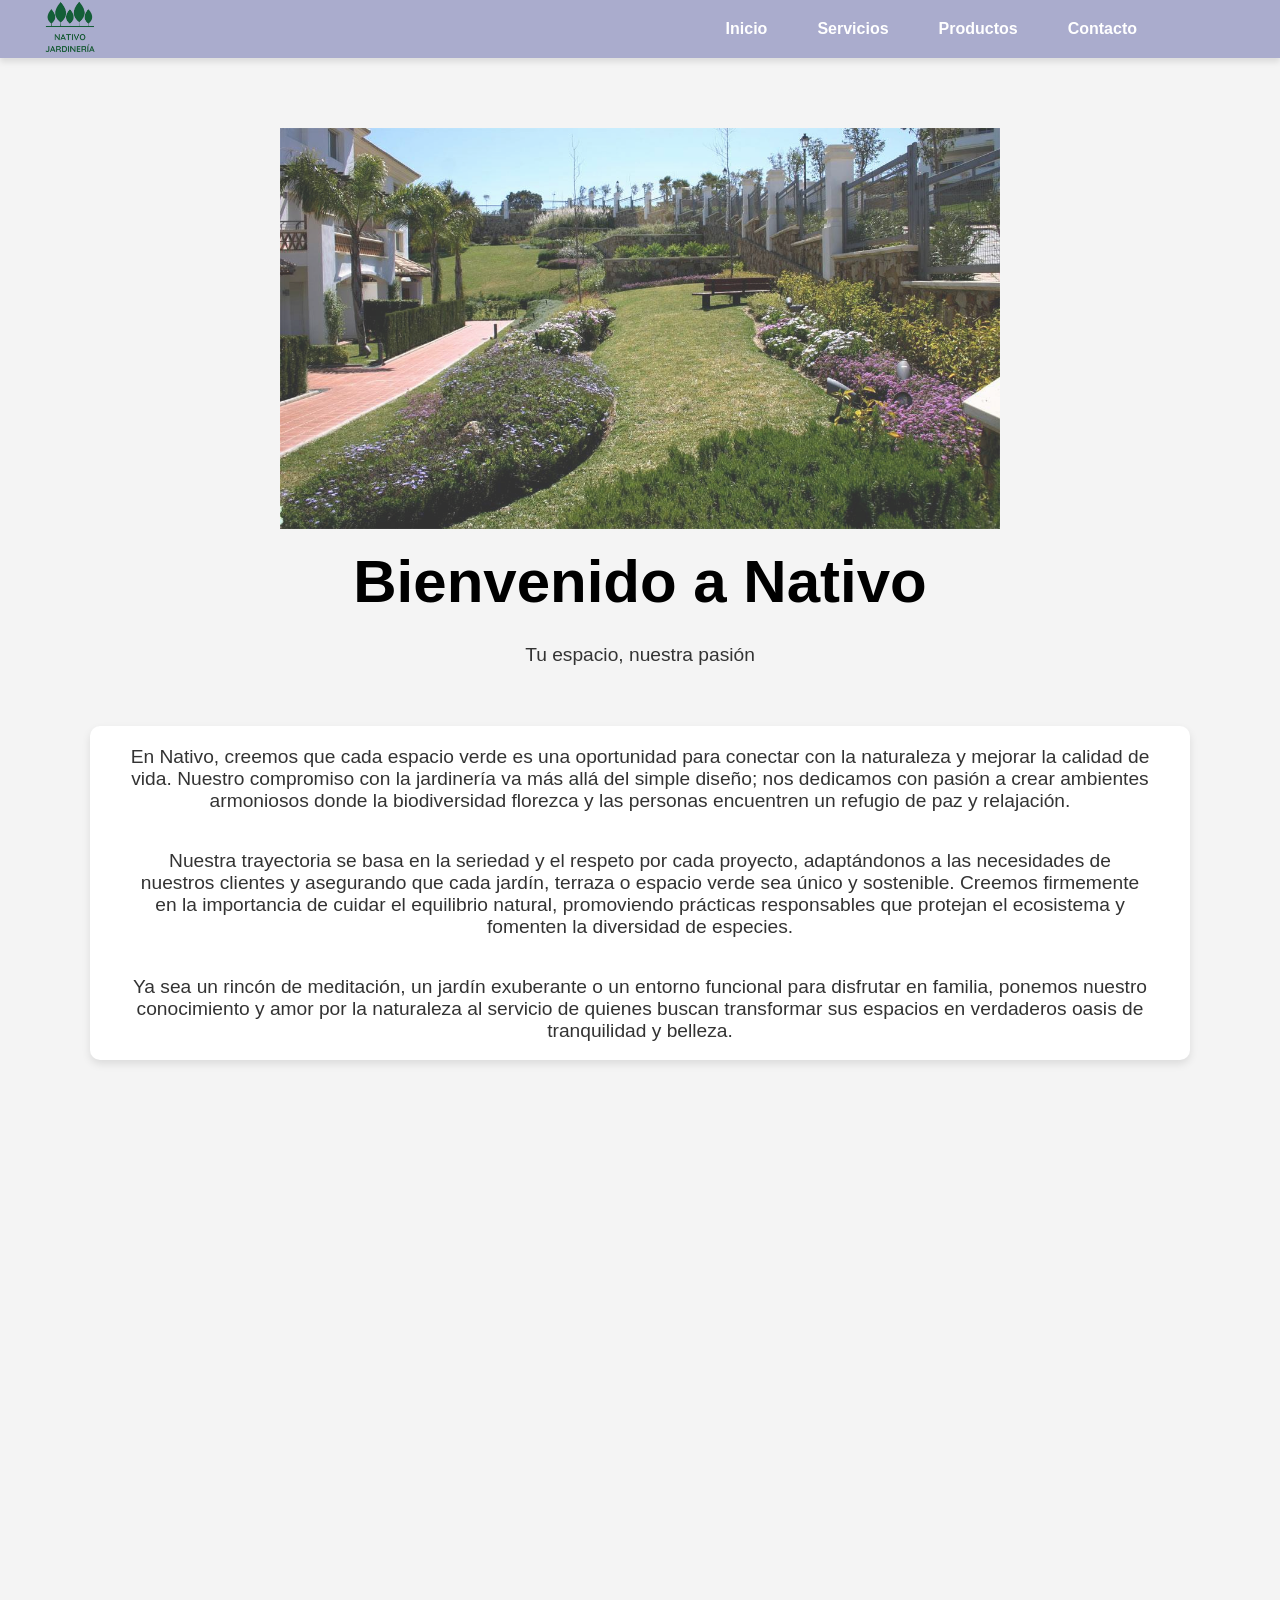
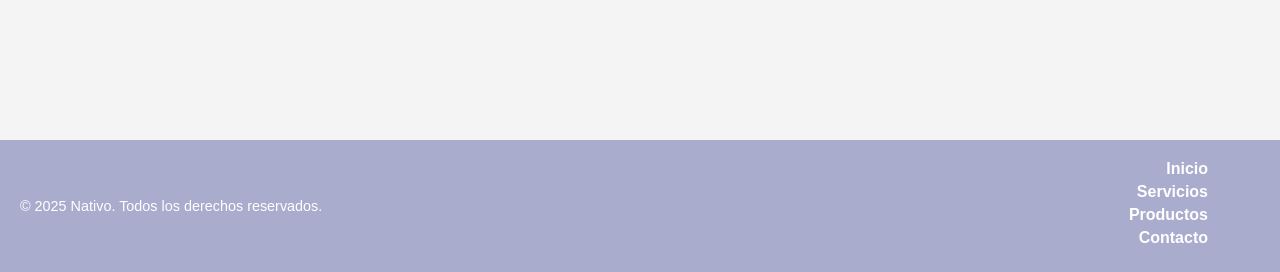
<file: index.html>
<!DOCTYPE html>
<html lang="en">
  <head>
    <meta charset="UTF-8" />
    <meta name="viewport" content="width=device-width, initial-scale=1.0" />
    <title>Jardineria, Riego, Parquizacion</title>
    <link rel="stylesheet" href="style.css" />
  </head>
  <body>
    <div class="main-content">
      <nav class="menu">
        <img src="Imagenes/Logo.jpg" alt="Logo de la empresa" class="logo" />
        <ul>
          <li><a href="/index.html">Inicio</a></li>
          <li class="submenu">
            <a href="/servicios.html">Servicios</a>
            <ul class="dropdown">
              <li><a href="/servicios.html#dis">Diseño y Parquización</a></li>
              <li><a href="/servicios.html#rie">Riego</a></li>
              <li><a href="/servicios.html#man">Mantenimiento</a></li>
              <li><a href="/servicios.html#par">Estanques</a></li>
            </ul>
          </li>
          <li class="submenu">
            <a href="/productos.html">Productos</a>
            <ul class="dropdown">
              <li><a href="/productos.html#sisriego">Sistema de Riego</a></li>
              <li>
                <a href="/productos.html#fer">Fertilizantes y Agroquimicos</a>
              </li>
              <li><a href="/productos.html#arb">Arboles Nativos</a></li>
            </ul>
          </li>
          <li><a href="/formulario.html">Contacto</a></li>
        </ul>
      </nav>
      <header>
        <img src="Imagenes/portada.jpg" alt="Portada" class="portada" />
        <br />
        <h1 class="titulo">Bienvenido a Nativo</h1>
        <br />
        <p class="descripcion">Tu espacio, nuestra pasión</p>
      </header>
      <section id="inicio">
        <p class="parrafo">
          En Nativo, creemos que cada espacio verde es una oportunidad para
          conectar con la naturaleza y mejorar la calidad de vida. Nuestro
          compromiso con la jardinería va más allá del simple diseño; nos
          dedicamos con pasión a crear ambientes armoniosos donde la
          biodiversidad florezca y las personas encuentren un refugio de paz y
          relajación.
        </p>
        <br />
        <p class="parrafo">
          Nuestra trayectoria se basa en la seriedad y el respeto por cada
          proyecto, adaptándonos a las necesidades de nuestros clientes y
          asegurando que cada jardín, terraza o espacio verde sea único y
          sostenible. Creemos firmemente en la importancia de cuidar el
          equilibrio natural, promoviendo prácticas responsables que protejan el
          ecosistema y fomenten la diversidad de especies.
        </p>
        <br />
        <p class="parrafo">
          Ya sea un rincón de meditación, un jardín exuberante o un entorno
          funcional para disfrutar en familia, ponemos nuestro conocimiento y
          amor por la naturaleza al servicio de quienes buscan transformar sus
          espacios en verdaderos oasis de tranquilidad y belleza.
        </p>
        <br />
      </section>
    </div>
    <footer class="footer">
      <p>&copy; 2025 Nativo. Todos los derechos reservados.</p>
      <ul>
        <li><a href="/index.html">Inicio</a></li>
        <li><a href="/servicios.html">Servicios</a></li>
        <li><a href="/productos.html">Productos</a></li>
        <li><a href="/contacto.html">Contacto</a></li>
      </ul>
    </footer>
    <script src="script.js"></script>
  </body>
</html>
</file>
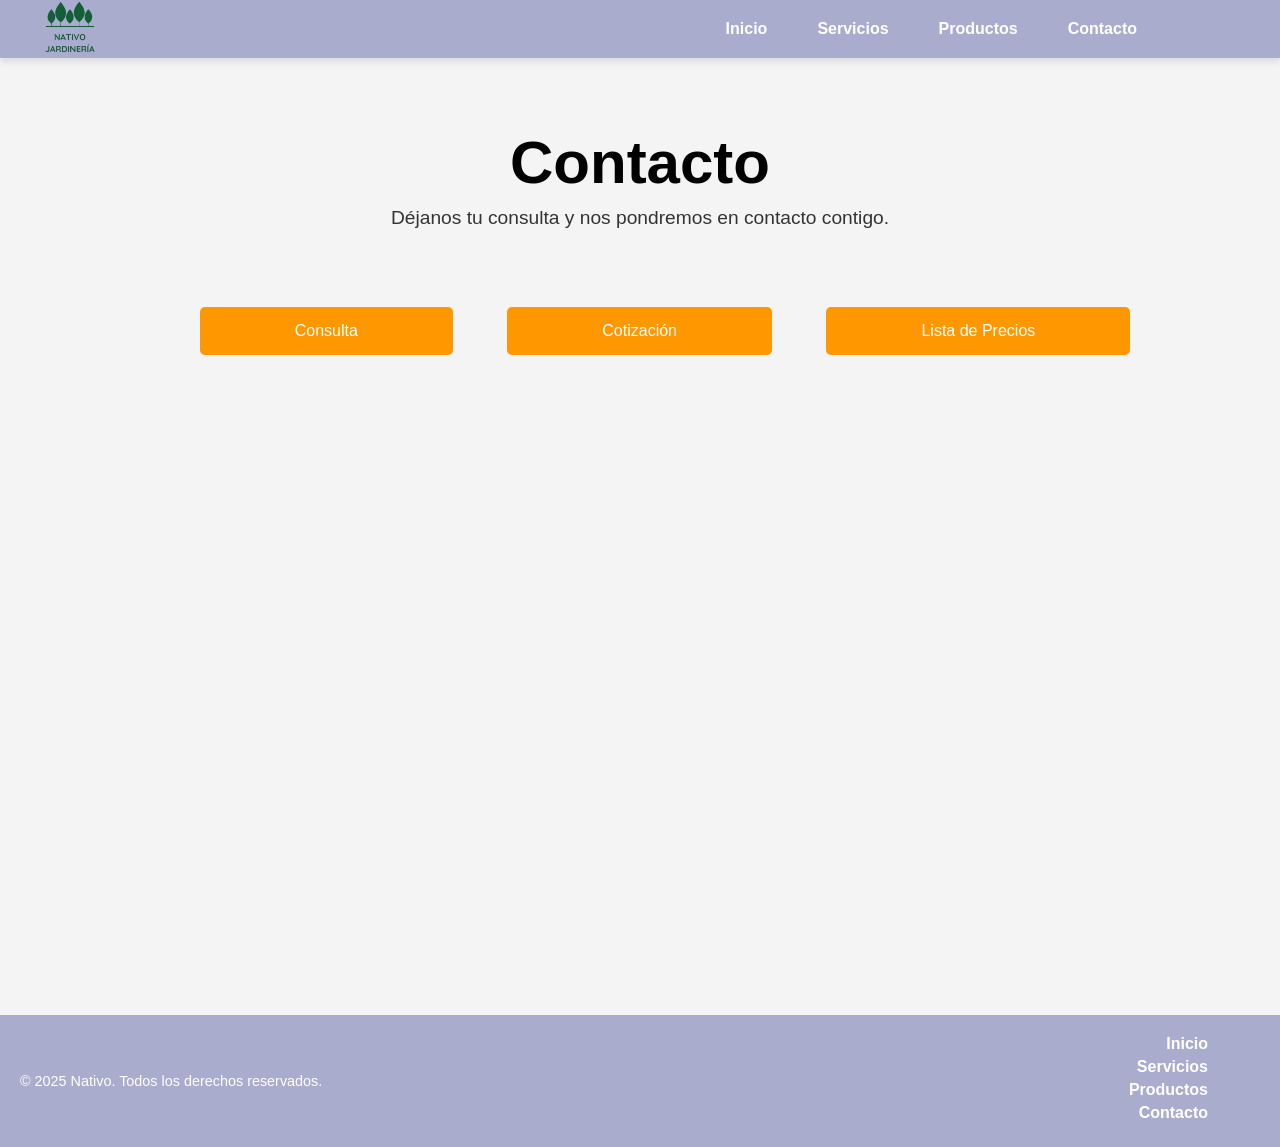
<file: formulario.html>
<!DOCTYPE html>
<html lang="es">
  <head>
    <meta charset="UTF-8" />
    <meta name="viewport" content="width=device-width, initial-scale=1.0" />
    <title>Múltiples Formularios</title>
    <link rel="stylesheet" href="style.css" />
  </head>
  <body>
    <nav class="menu">
      <img src="Imagenes/Logo.jpg" alt="Logo de la empresa" class="logo" />

      <ul>
        <li><a href="/index.html">Inicio</a></li>
        <li class="submenu">
          <a href="/servicios.html">Servicios</a>
          <ul class="dropdown">
            <li><a href="/servicios.html#dis">Diseño y Parquización</a></li>
            <li><a href="/servicios.html#rie">Riego</a></li>
            <li><a href="/servicios.html#man">Mantenimiento</a></li>
            <li><a href="/servicios.html#par">Estanques</a></li>
          </ul>
        </li>
        <li class="submenu">
          <a href="/productos.html">Productos</a>
          <ul class="dropdown">
            <li><a href="/productos.html#sisriego">Sistema de Riego</a></li>
            <li>
              <a href="/productos.html#fer">Fertilizantes y Agroquimicos</a>
            </li>
            <li><a href="/productos.html#arb">Arboles Nativos</a></li>
          </ul>
        </li>
        <li><a href="/contacto.html">Contacto</a></li>
      </ul>
    </nav>

    <header>
      <h1 class="titulo">Contacto</h1>
      <p class="descripcion">
        Déjanos tu consulta y nos pondremos en contacto contigo.
      </p>
    </header>
    <br />
    <!-- Contenedor de botones -->
    <div class="button-container">
      <button id="Consulta" class="btn1" data-target="formulario1">
        Consulta
      </button>
      <button id="Cotización" class="btn1" data-target="formulario2">
        Cotización
      </button>
      <button id="Lista de Precios" class="btn1" data-target="formulario3">
        Lista de Precios
      </button>
    </div>
    <button id="btn-volver" style="display: none">Volver</button>
    <!-- Formularios ocultos -->
    <div id="formulario1" class="formulario">
      <h2>Contacto</h2>
      <form class="form">
        <label for="nombre">Nombre:</label>
        <input type="text" id="nombre" name="nombre" required />

        <label for="telefono">Teléfono:</label>
        <input type="tel" id="telefono" name="telefono" required />

        <label for="email">Email:</label>
        <input type="email" id="email" name="email" required />

        <label for="consulta">Consulta:</label>
        <textarea id="consulta" name="consulta" required></textarea>

        <button type="submit">Enviar</button>
      </form>
    </div>

    <div id="formulario2" class="formulario">
      <h2>Solicitud de Cotización</h2>
      <form id="formServicios">
        <label for="nombreServ">Nombre:</label>
        <input type="text" id="nombreServ" name="nombre" required />

        <label for="telefonoServ">Teléfono:</label>
        <input type="tel" id="telefonoServ" name="telefono" required />

        <label for="emailServ">Email:</label>
        <input type="email" id="emailServ" name="email" required />

        <label for="servicios">Seleccione los servicios:</label>
        <div class="checkbox-group">
          <label
            ><input
              type="checkbox"
              name="servicio"
              value="diseñoYparquizaciones"
            />
            Diseño y Parquización</label
          >
          <label
            ><input type="checkbox" name="servicio" value="riego" />
            Riego</label
          >
          <label
            ><input type="checkbox" name="servicio" value="mantenimiento" />
            Mantenimiento</label
          >
          <label
            ><input type="checkbox" name="servicio" value="estanques" />
            Estanques</label
          >
        </div>

        <label for="terreno" id="">Dimensiones del Terreno (m²):</label>
        <input type="number" id="terreno" name="terreno" />
        <label for="consulta" id="consult">Información adicional:</label>
        <textarea id="consulta" name="consulta"></textarea>

        <button type="submit">Solicitar Cotización</button>
      </form>
    </div>

    <div id="formulario3" class="formulario">
      <h2>Solicitud Lista de Precios</h2>
      <form class="formProductos">
        <label for="nombreProd">Nombre:</label>
        <input type="text" id="nombreProd" name="nombre" required />

        <label for="telefonoProd">Teléfono:</label>
        <input type="tel" id="telefonoProd" name="telefono" required />

        <label for="emailProd">Email:</label>
        <input type="email" id="emailProd" name="email" required />

        <label for="productos">Seleccione los productos:</label>
        <div class="checkbox-group">
          <label
            ><input type="checkbox" name="producto" value="sistemaDeRiego" />
            Sistema de Riego</label
          >
          <label
            ><input
              type="checkbox"
              name="producto"
              value="fertilizantesYAgroquimicos"
            />
            Fertilizantes y Agroquímicos</label
          >
          <label
            ><input type="checkbox" name="producto" value="arbolesNativos" />
            Árboles Nativos</label
          >
        </div>

        <label for="consulta">Información adicional:</label>
        <textarea id="consulta" name="consulta"></textarea>

        <button type="submit">Solicitar Cotización</button>
      </form>
    </div>

    <!-- Mensaje de agradecimiento -->
    <div id="mensaje" class="mensaje">
      <p>Gracias por su mensaje. En breve nos comunicaremos con usted.</p>
      <button id="reset">Nueva consulta</button>
    </div>
    <footer class="footer">
      <p>&copy; 2025 Nativo. Todos los derechos reservados.</p>
      <ul>
        <li><a href="/index.html">Inicio</a></li>
        <li><a href="/servicios.html">Servicios</a></li>
        <li><a href="/productos.html">Productos</a></li>
        <li><a href="/formulario.html">Contacto</a></li>
      </ul>
    </footer>

    <script src="script.js"></script>
  </body>
</html>
</file>
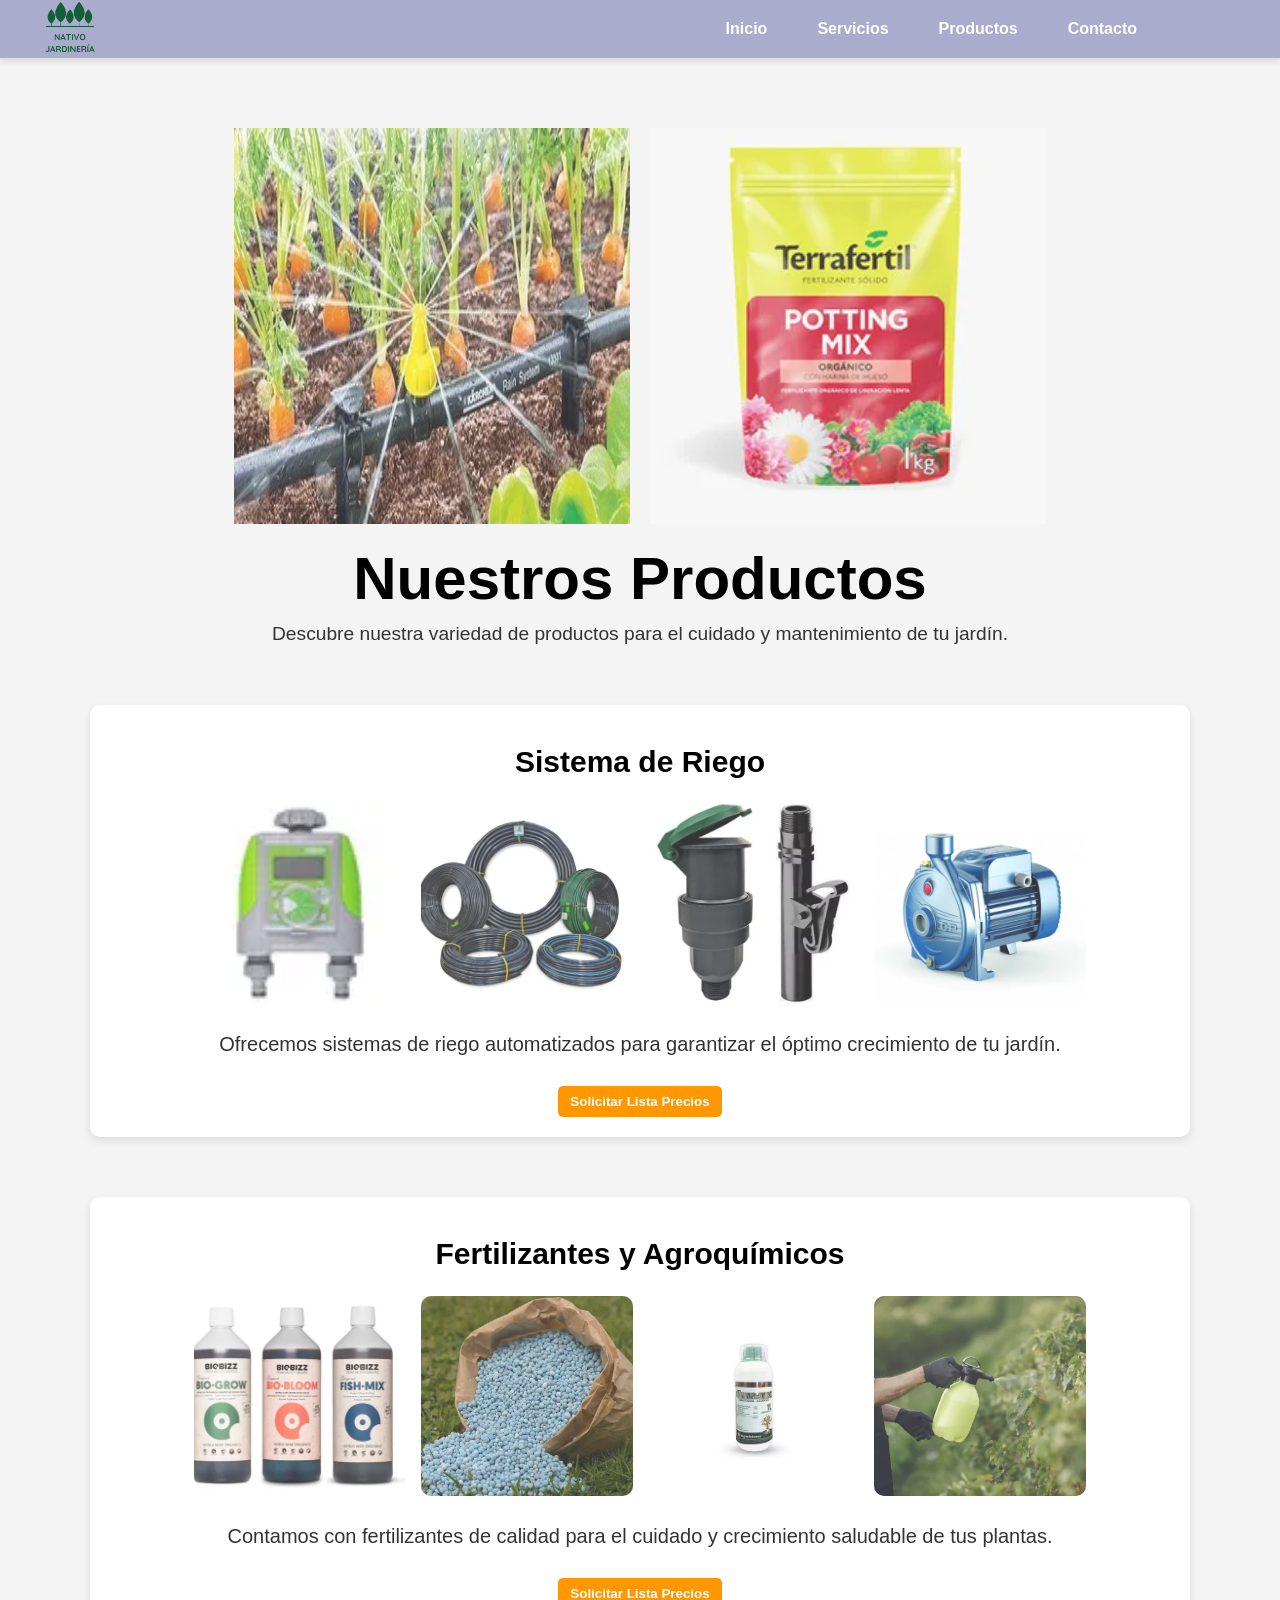
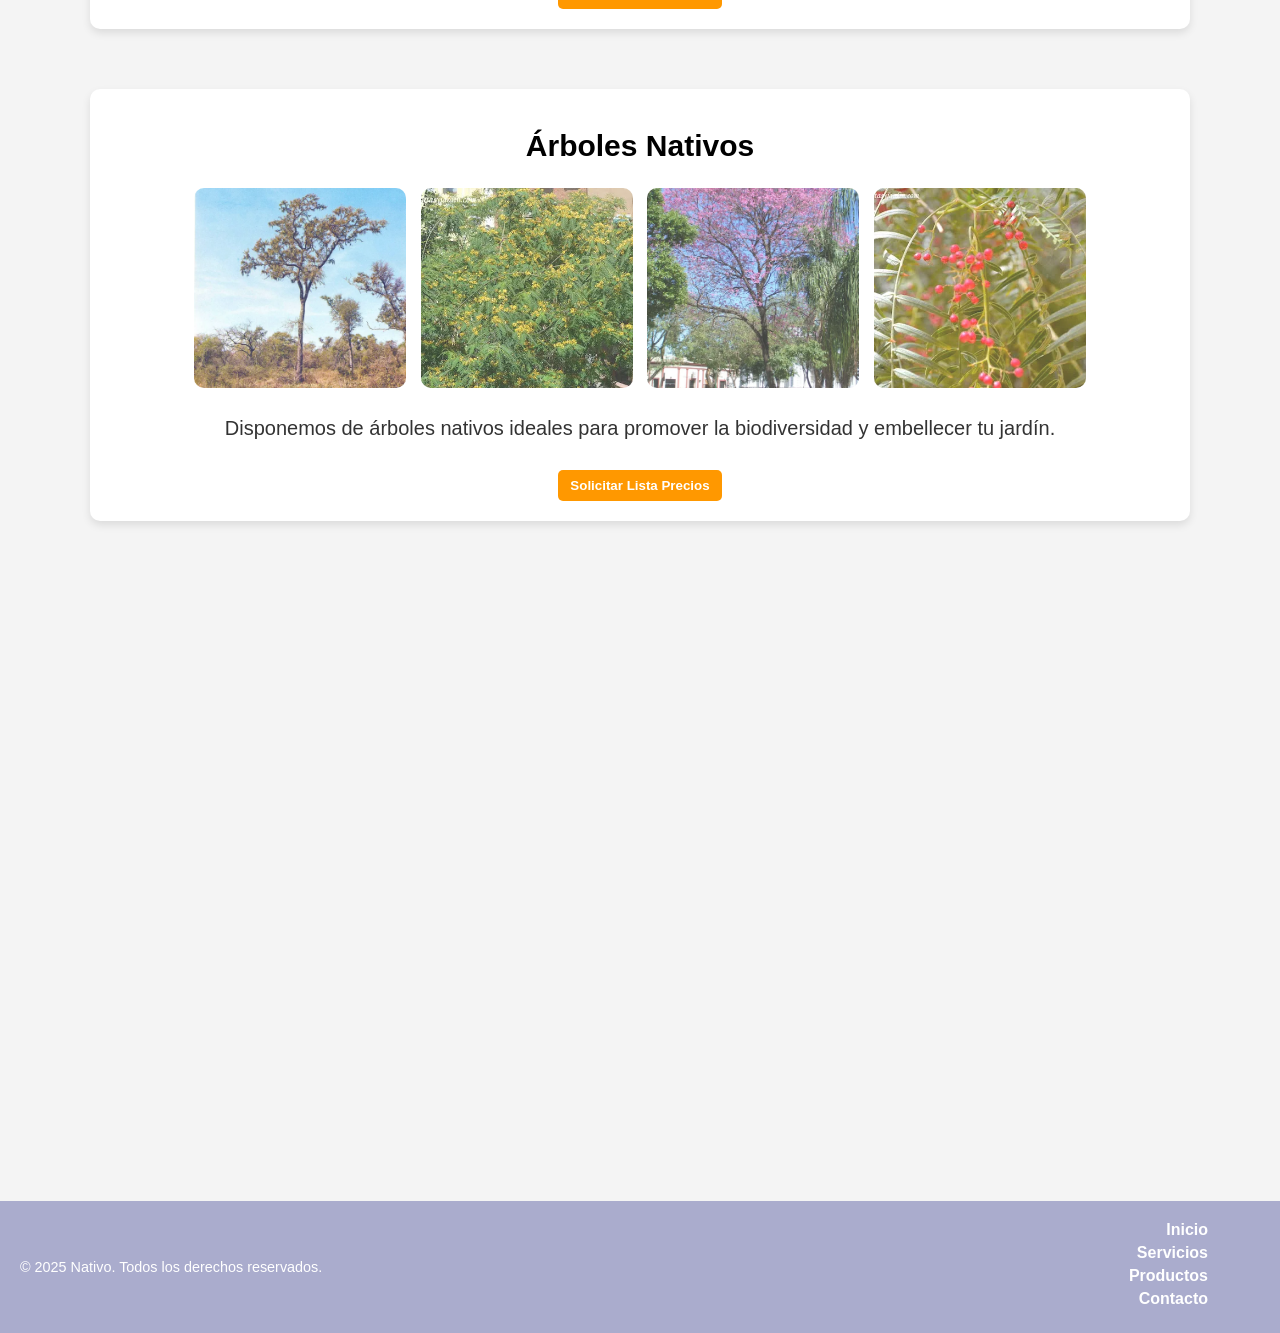
<file: productos.html>
<!DOCTYPE html>
<html lang="es">
  <head>
    <meta charset="UTF-8" />
    <meta name="viewport" content="width=device-width, initial-scale=1.0" />
    <title>Productos - Jardinería</title>
    <link rel="stylesheet" href="style.css" />
  </head>
  <body>
    <div class="main-content">
      <nav class="menu">
        <img src="Imagenes/Logo.jpg" alt="Logo de la empresa" class="logo" />

        <ul>
          <li><a href="/index.html">Inicio</a></li>
          <li class="submenu">
            <a href="/servicios.html">Servicios</a>
            <ul class="dropdown">
              <li><a href="/servicios.html#dis">Diseño y Parquización</a></li>
              <li><a href="/servicios.html#rie">Riego</a></li>
              <li><a href="/servicios.html#man">Mantenimiento</a></li>
              <li><a href="/servicios.html#par">Estanques</a></li>
            </ul>
          </li>
          <li class="submenu">
            <a href="/productos.html">Productos</a>
            <ul class="dropdown">
              <li><a href="/productos.html#sisriego">Sistema de Riego</a></li>
              <li>
                <a href="/productos.html#fer">Fertilizantes y Agroquimicos</a>
              </li>
              <li><a href="/productos.html#arb">Arboles Nativos</a></li>
            </ul>
          </li>
          <li><a href="/formulario.html">Contacto</a></li>
        </ul>
      </nav>
      <img src="Imagenes/productos.webp" alt="Producto" class="banner1" />
      <img src="Imagenes/productos1.webp" alt="Producto" class="banner1" />

      <header>
        <h1 class="titulo">Nuestros Productos</h1>
        <p class="descripcion">
          Descubre nuestra variedad de productos para el cuidado y mantenimiento
          de tu jardín.
        </p>
      </header>

      <section class="productos">
        <div class="producto" id="sisriego">
          <h3>Sistema de Riego</h3>
          <div class="galeria">
            <img src="Imagenes/insumos.webp" alt="Sistema de Riego" />
            <img src="Imagenes/insumos1.webp" alt="Sistema de Riego" />
            <img src="Imagenes/insumos2.webp" alt="Sistema de Riego" />
            <img src="Imagenes/insumos3.webp" alt="Sistema de Riego" />
          </div>
          <p class="leyenda">
            Ofrecemos sistemas de riego automatizados para garantizar el óptimo
            crecimiento de tu jardín.
          </p>
          <button
            class="redirect-button btn"
            data-form="formulario3"
            data-item="sistemaDeRiego"
          >
            Solicitar Lista Precios
          </button>
        </div>
      </section>

      <section class="productos">
        <div class="producto" id="fer">
          <h3>Fertilizantes y Agroquímicos</h3>
          <div class="galeria">
            <img
              src="Imagenes/fertilizantes.webp"
              alt="Fertilizantes y Agroquímicos"
            />
            <img
              src="Imagenes/fertilizantes1.webp"
              alt="Fertilizantes y Agroquímicos"
            />
            <img
              src="Imagenes/fertilizantes2.webp"
              alt="Fertilizantes y Agroquímicos"
            />
            <img
              src="Imagenes/fertilizantes3.webp"
              alt="Fertilizantes y Agroquímicos"
            />
          </div>
          <p class="leyenda">
            Contamos con fertilizantes de calidad para el cuidado y crecimiento
            saludable de tus plantas.
          </p>
          <button
            class="redirect-button btn"
            data-form="formulario3"
            data-item="fertilizantesYAgroquimicos"
          >
            Solicitar Lista Precios
          </button>
        </div>
      </section>

      <section class="productos">
        <div class="producto" id="arb">
          <h3>Árboles Nativos</h3>
          <div class="galeria">
            <img src="Imagenes/nativos.webp" alt="Árboles Nativos" />
            <img src="Imagenes/nativos1.webp" alt="Árboles Nativos" />
            <img src="Imagenes/nativos2.webp" alt="Árboles Nativos" />
            <img src="Imagenes/nativos3.webp" alt="Árboles Nativos" />
          </div>
          <p class="leyenda">
            Disponemos de árboles nativos ideales para promover la biodiversidad
            y embellecer tu jardín.
          </p>
          <button
            class="redirect-button btn"
            data-form="formulario3"
            data-item="arbolesNativos"
          >
            Solicitar Lista Precios
          </button>
        </div>
      </section>
    </div>
    <footer class="footer">
      <p>&copy; 2025 Nativo. Todos los derechos reservados.</p>
      <ul>
        <li><a href="/index.html">Inicio</a></li>
        <li><a href="/servicios.html">Servicios</a></li>
        <li><a href="/productos.html">Productos</a></li>
        <li><a href="/contacto.html">Contacto</a></li>
      </ul>
    </footer>
    <script src="script.js"></script>
  </body>
</html>
</file>
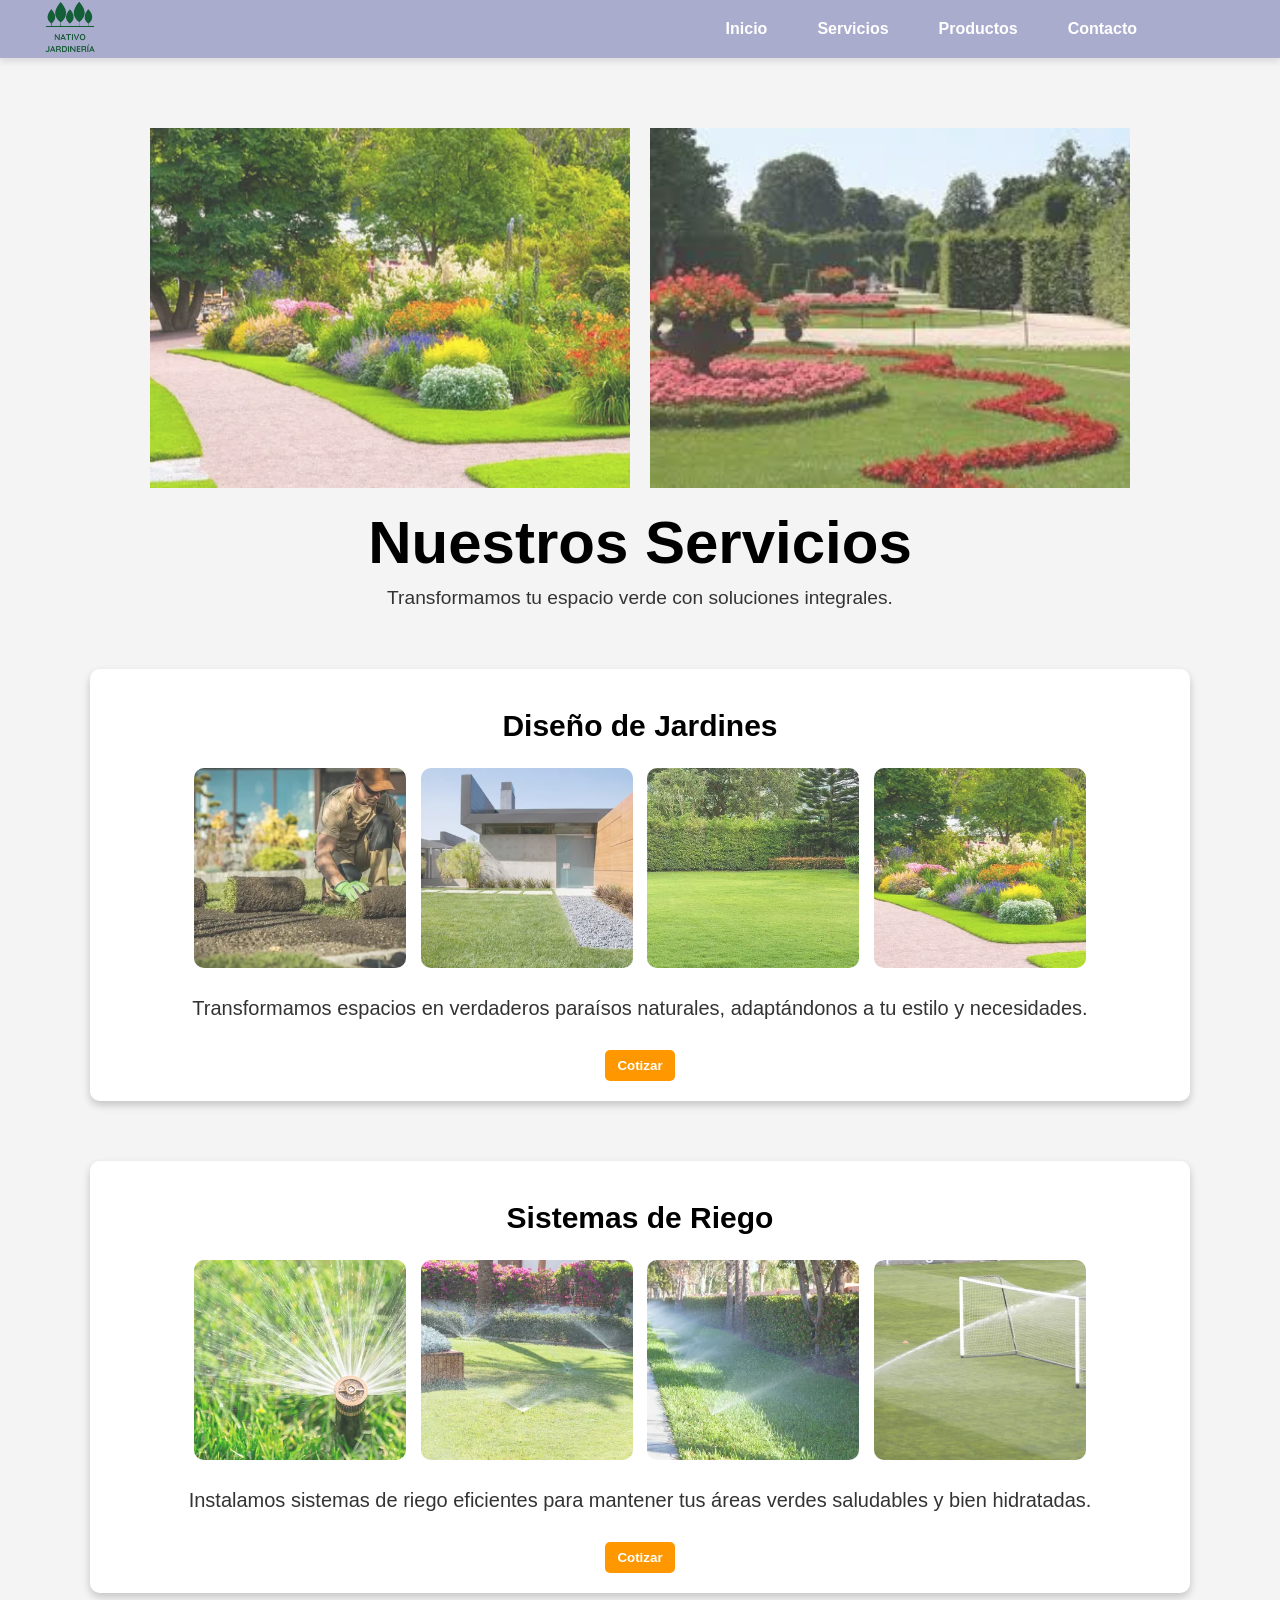
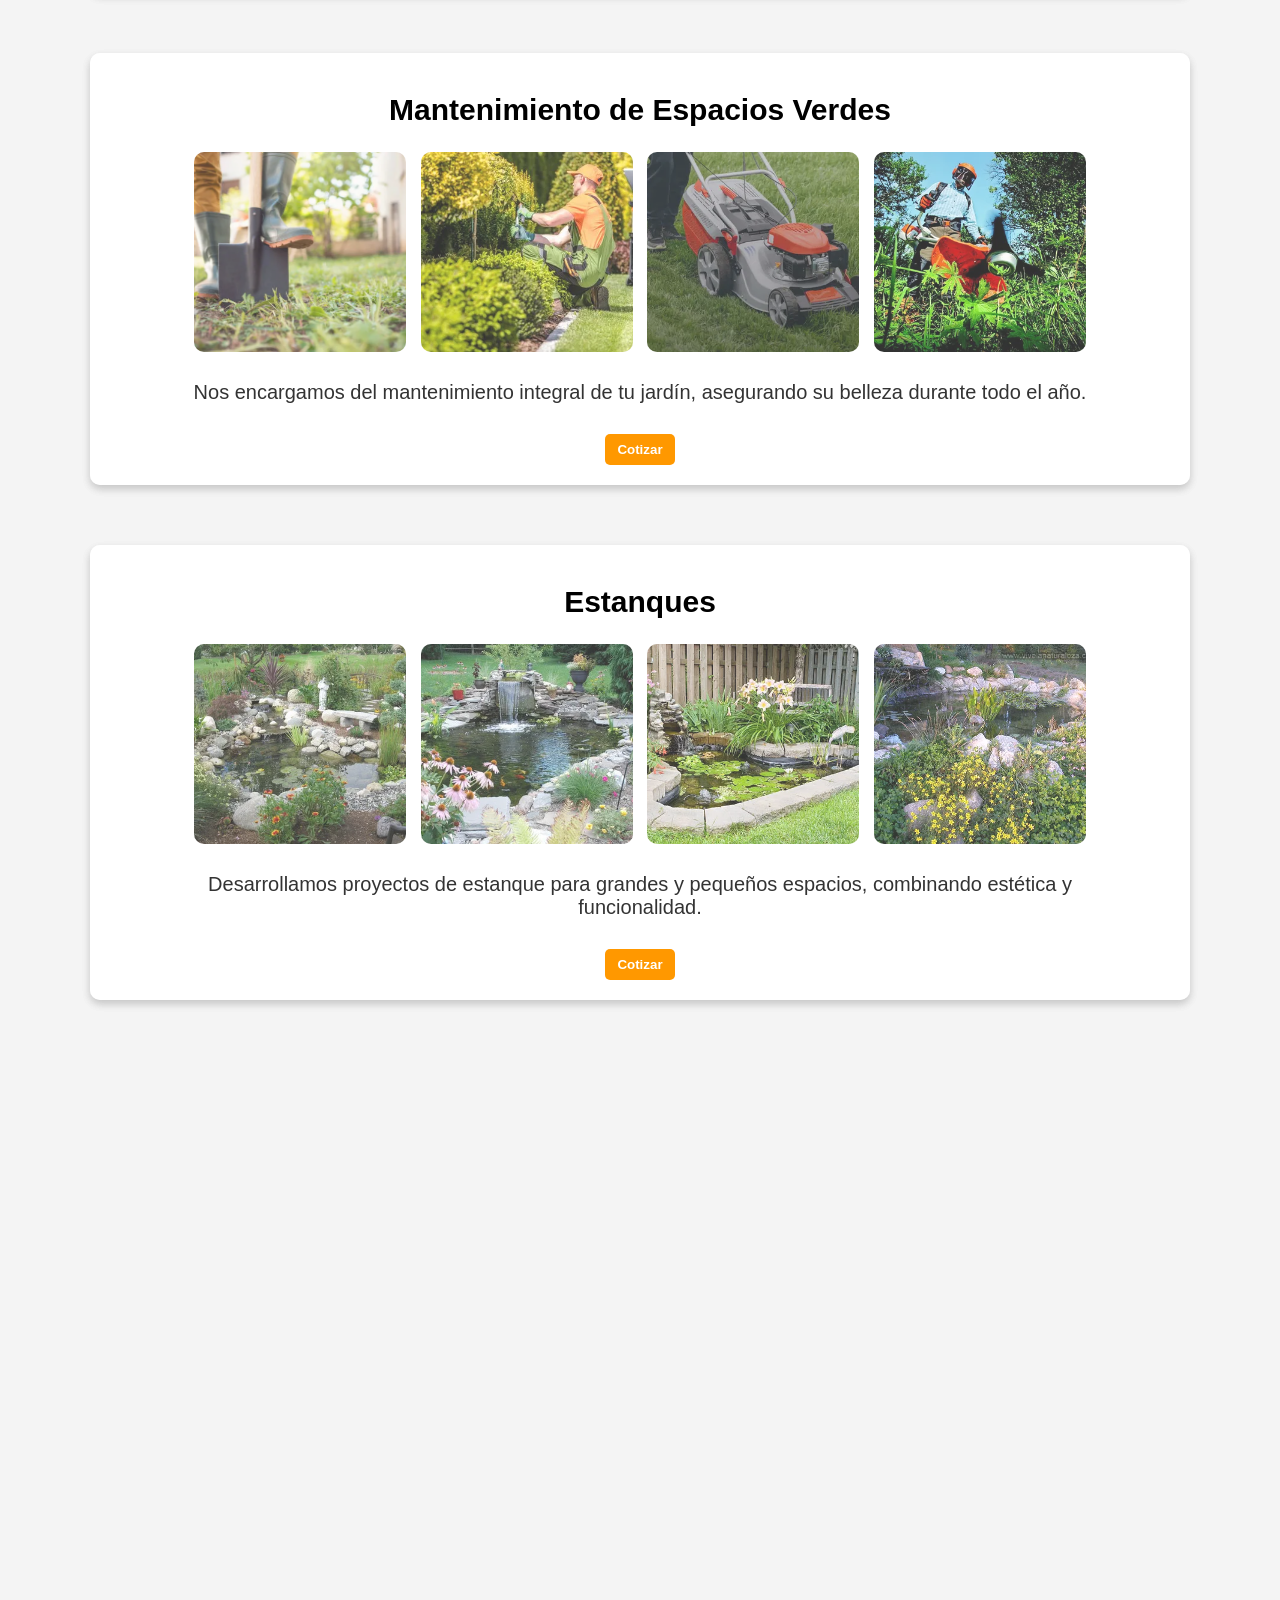
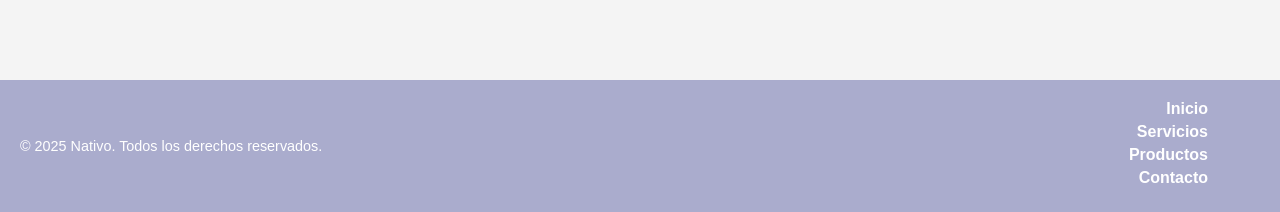
<file: servicios.html>
<!DOCTYPE html>
<html lang="es">
  <head>
    <meta charset="UTF-8" />
    <meta name="viewport" content="width=device-width, initial-scale=1.0" />
    <title>Servicios - Jardinería</title>
    <link rel="stylesheet" href="style.css" />
  </head>
  <body>
    <div class="main-content">
      <nav class="menu">
        <img src="Imagenes/Logo.jpg" alt="Logo de la empresa" class="logo" />
        <ul>
          <li><a href="/index.html">Inicio</a></li>
          <li class="submenu">
            <a href="/servicios.html">Servicios</a>
            <ul class="dropdown">
              <li><a href="/servicios.html#dis">Diseño y Parquización</a></li>
              <li><a href="/servicios.html#rie">Riego</a></li>
              <li><a href="/servicios.html#man">Mantenimiento</a></li>
              <li><a href="/servicios.html#par">Estanques</a></li>
            </ul>
          </li>
          <li class="submenu">
            <a href="/productos.html">Productos</a>
            <ul class="dropdown">
              <li><a href="/productos.html#sisriego">Sistema de Riego</a></li>
              <li>
                <a href="/productos.html#fer">Fertilizantes y Agroquimicos</a>
              </li>
              <li><a href="/productos.html#arb">Arboles Nativos</a></li>
            </ul>
          </li>
          <li><a href="/formulario.html">Contacto</a></li>
        </ul>
      </nav>

      <img src="Imagenes/parquizacion3.jpeg" alt="Servicios" class="banner" />
      <img src="Imagenes/images (1).jpeg" alt="Servicios" class="banner" />
      <header>
        <h1 class="titulo">Nuestros Servicios</h1>
        <p class="descripcion">
          Transformamos tu espacio verde con soluciones integrales.
        </p>
      </header>
      <section id="servicios">
        <div class="servicio" id="dis">
          <h3>Diseño de Jardines</h3>
          <div class="galeria">
            <img
              src="Imagenes/parquizacion.webp"
              alt="Diseño de Jardines"
              class="jardin"
            />
            <img
              src="Imagenes/parquizacion1.webp"
              alt="Diseño de Jardines"
              class="jardin"
            />
            <img
              src="Imagenes/parquizacion2.webp"
              alt="Diseño de Jardines"
              class="jardin"
            />
            <img
              src="Imagenes/parquizacion3.jpeg"
              alt="Diseño de Jardines"
              class="jardin"
            />
          </div>
          <p class="leyenda">
            Transformamos espacios en verdaderos paraísos naturales,
            adaptándonos a tu estilo y necesidades.
          </p>

          <button
            class="redirect-button btn"
            data-form="formulario2"
            data-item="diseñoYparquizaciones"
          >
            Cotizar
          </button>
        </div>
      </section>
      <section id="servicios">
        <div class="servicio" id="rie">
          <h3>Sistemas de Riego</h3>
          <div class="galeria">
            <img src="/Imagenes/riego.webp" alt="Tipo de Riego" class="riego" />
            <img src="Imagenes/riego2.webp" alt="Tipo de Riego" class="riego" />
            <img src="Imagenes/riego1.webp" alt="Tipo de Riego" class="riego" />
            <img src="Imagenes/riego3.webp" alt="Tipo de Riego" class="riego" />
          </div>
          <p class="leyenda">
            Instalamos sistemas de riego eficientes para mantener tus áreas
            verdes saludables y bien hidratadas.
          </p>
          <button
            class="redirect-button btn"
            data-form="formulario2"
            data-item="riego"
          >
            Cotizar
          </button>
        </div>
      </section>
      <section id="servicios">
        <div class="servicio" id="man">
          <h3>Mantenimiento de Espacios Verdes</h3>
          <div class="galeria">
            <img
              src="/Imagenes/mantenimiento.webp"
              alt="Mantenimiento"
              class="mantenimiento"
            />
            <img
              src="Imagenes/mantenimiento1.webp"
              alt="Mantenimiento"
              class="mantenimiento"
            />
            <img
              src="Imagenes/mantenimiento2.webp"
              alt="Tipo de Riego"
              class="mantenimiento"
            />
            <img
              src="Imagenes/mantenimiento3.webp"
              alt="Tipo de Riego"
              class="mantenimiento"
            />
          </div>

          <p class="leyenda">
            Nos encargamos del mantenimiento integral de tu jardín, asegurando
            su belleza durante todo el año.
          </p>
          <button
            class="redirect-button btn"
            data-form="formulario2"
            data-item="mantenimiento"
          >
            Cotizar
          </button>
        </div>
      </section>
      <section id="servicios">
        <div class="servicio" id="par">
          <h3>Estanques</h3>
          <div class="galeria">
            <img
              src="/Imagenes/estanques.webp"
              alt="Estanques"
              class="estanques"
            />
            <img
              src="Imagenes/estanques1.webp"
              alt="Estanques"
              class="estanques"
            />
            <img
              src="Imagenes/estanques2.webp"
              alt="Estanques"
              class="estanques"
            />
            <img
              src="Imagenes/estanques3.webp"
              alt="Estanques"
              class="estanques"
            />
          </div>
          <p class="leyenda">
            Desarrollamos proyectos de estanque para grandes y pequeños
            espacios, combinando estética y funcionalidad.
          </p>
          <button
            class="redirect-button btn"
            data-form="formulario2"
            data-item="estanques"
          >
            Cotizar
          </button>
        </div>
      </section>
    </div>
    <footer class="footer">
      <p>&copy; 2025 Nativo. Todos los derechos reservados.</p>
      <ul>
        <li><a href="/index.html">Inicio</a></li>
        <li><a href="/servicios.html">Servicios</a></li>
        <li><a href="/productos.html">Productos</a></li>
        <li><a href="/contacto.html">Contacto</a></li>
      </ul>
    </footer>

    <script src="script.js"></script>
  </body>
</html>
</file>
<file: style.css>
/* 🔹 Reset de estilos básicos */
* {
  margin: 0;
  padding: 0;
  box-sizing: border-box;
  font-family: Arial, sans-serif;
}

/* 🔹 Estilos para el cuerpo */
html,
body {
  background-color: #f4f4f4;
  padding-top: 5%; /* Para evitar que el contenido quede debajo del menú */
  padding-bottom: 0%;
  height: 100%;
  margin-bottom: 0%;
  padding-bottom: 0px;
  display: flex;
  flex-direction: column;
}

/* 🔹 Estilos del Logo */

.logo {
  height: 60px; /* Ajusta el tamaño del logo según sea necesario */
  padding-bottom: 0px; /* Opcional: espacio debajo del logo */
  flex: 0 0 auto;
  margin-bottom: 0;
  bottom: 0;
  position: absolute;
  margin-left: 40px; /* Espacio a la izquierda del logo */
}

.portada {
  width: 60%;
  display: flex;
  align-items: center;
  justify-content: space-between;
  margin: 0 auto;
  opacity: 0.8;
}

.banner {
  width: 40%;
  display: block;
  align-items: center;
  justify-content: flex-start; /* ⬅️ Alinea las imágenes juntas a la izquierda */
  margin: 0;
  opacity: 0.8;
  padding: 0;
  border: none;
}

.banner img {
  max-width: 100%; /* ⬅️ Asegura que las imágenes no se desborden */
  height: auto; /* ⬅️ Mantiene la proporción */
  margin: 0;
  opacity: 0.8;
  padding: 0;
  border: none;
}

.banner1 {
  width: 33%;
  display: block;
  align-items: center;
  justify-content: flex-start; /* ⬅️ Alinea las imágenes juntas a la izquierda */
  margin: 0;
  opacity: 0.8;
  padding: 0;
  border: none;
}

.banner1 img {
  max-width: 100%; /* ⬅️ Asegura que las imágenes no se desborden */
  height: auto; /* ⬅️ Mantiene la proporción */
  margin: 0;
  opacity: 0.8;
  padding: 0;
  border: none;
}

/* 🔹 Estilos del Menú */
.menu {
  position: fixed;
  top: 0;
  width: 100%;
  background-color: #aaaccd; /* Azul oscuro */
  padding: 20px 0;
  box-shadow: 0 4px 6px rgba(0, 0, 0, 0.1);
  z-index: 1000;
}

.menu ul {
  list-style: none;
  display: flex;
  justify-content: center;
  gap: 20px;
  justify-content: flex-end;
  padding-right: 10%;
}

.menu ul li {
  position: relative;
}

.menu ul li a {
  text-decoration: none; /* Quita el subrayado */
  font-weight: bold;
  color: white;
  padding: 10px 15px;
  transition: color 0.3s ease-in-out, background 0.3s ease-in-out;
  border-radius: 5px;
}

/* 🔹 Efecto al pasar el mouse */
.menu ul li a:hover {
  background-color: #ff9800; /* Naranja */
  color: white;
}

/* 🔹 Efecto al hacer clic */
.menu ul li a:active {
  background-color: #e65100; /* Naranja oscuro */
  color: white;
}

/* 🔹 Mantener el color en la página actual */
.menu ul li a.current {
  background-color: #ff9800; /* Naranja */
  color: white;
}

/* 🔹 Estilos para submenús */
.submenu ul.dropdown {
  position: absolute;
  top: 100%;
  left: 0;
  background-color: #34495e; /* Azul más oscuro */
  list-style: none;
  display: none;
  padding: 0;
  width: 200px;
  border-radius: 5px;
  box-shadow: 0 4px 6px rgba(0, 0, 0, 0.1);
}

.submenu:hover ul.dropdown {
  display: block;
}

.submenu ul.dropdown li {
  width: 100%;
}

.submenu ul.dropdown li a {
  display: block;
  padding: 10px;
  color: white;
  border-radius: 0;
  text-align: left;
}

/* 🔹 Estilos generales para secciones */
section {
  max-width: 1100px;
  margin: 0px auto;
  margin-bottom: 40px;
  background: white;
  border-radius: 10px;
  box-shadow: 0 4px 8px rgba(0, 0, 0, 0.1);
}

/* 🔹 Estilos para los contenedores de servicios y productos */
.contenedor {
  display: grid;
  grid-template-columns: repeat(auto-fit, minmax(250px, 1fr));
  gap: 20px;
  margin-top: 20px;
}

/* 🔹 Estilos para cada tarjeta de servicio/producto */
.tarjeta {
  background: white;
  padding: 15px;
  border-radius: 10px;
  box-shadow: 0 4px 8px rgba(0, 0, 0, 0.1);
  text-align: center;
}

.tarjeta img {
  max-width: 100%;
  height: auto;
  border-radius: 10px;
  margin-bottom: 10px;
}

.tarjeta h3 {
  font-size: 1.2rem;
  margin-bottom: 10px;
}

.tarjeta p {
  font-size: 0.9rem;
  color: #555;
}

/* 🔹 Estilos para los botones de cotización */
.btn-cotizar {
  display: inline-block;
  margin-top: 10px;
  padding: 8px 12px;
  background-color: #ff9800; /* Naranja */
  color: white;
  font-weight: bold;
  border: none;
  border-radius: 5px;
  cursor: pointer;
  transition: background 0.3s;
}

.btn-cotizar:hover {
  background-color: #e65100; /* Naranja oscuro */
}

.titulo {
  text-align: center;
  font-size: 60px;
  font-family: "Segoe UI", Tahoma, Geneva, Verdana, sans-serif;
}

.parrafo {
  text-align: center;

  font-size: 1.2rem;
  color: #333;
  padding-top: 20px;
  margin: 0 40px;
}

.descripcion {
  text-align: center;

  font-size: 1.2rem;
  color: #333;
  padding-top: 10px;
  padding-bottom: 40px;
  margin: 0 40px;
}

h3 {
  text-align: center;
  font-size: 30px;
  font-family: "Segoe UI", Tahoma, Geneva, Verdana, sans-serif;
  margin-top: 20px;
  margin-bottom: 20px;
}

.leyenda {
  text-align: center;
  font-size: 20px;
  font-family: "Segoe UI", Tahoma, Geneva, Verdana, sans-serif;
  color: #333;
  padding-top: 20px;
  padding-bottom: 20px;
  margin: 0 40px;
}

/* 🔹 Estilos del Footer */
.footer {
  background-color: #aaaccd; /* Fondo oscuro */
  color: white;
  display: flex;
  justify-content: space-between;
  align-items: center;
  padding: 20px 20px;
  margin-top: 50%;
}

.footer p {
  margin: 0;
  font-size: 0.9rem;
}

/* 🔹 Estilos de la lista de navegación en el footer */
.footer ul {
  list-style: none;
  display: flex;
  flex-direction: column; /* Pone los elementos en columna (vertical) */
  align-items: flex-end; /* Alinea la lista a la derecha */
  padding: 0px 40px;
}

.footer ul li {
  margin-bottom: 5px; /* Espaciado entre los elementos de la lista */
}

.footer ul li a {
  text-decoration: none;
  font-weight: bold;
  color: white;
  padding: 8px 12px;
  transition: color 0.3s ease-in-out, background 0.3s ease-in-out;
  border-radius: 5px;
  margin-top: auto;
  padding-bottom: 0;
}

/* 🔹 Cambios de color al pasar el mouse */
.footer ul li a:hover {
  background-color: #4caf50; /* Verde */
  color: white;
}

/* 🔹 Cambio al hacer clic */
.footer ul li a:active {
  background-color: #2e7d32; /* Verde oscuro */
  color: white;
}

/* 🔹 Mantener el color en la página actual */
.footer ul li a.current {
  background-color: #4caf50; /* Verde */
  color: white;
}

/* 🔹 Hace que el contenido crezca y el footer quede abajo */
.main-content {
  display: flex;
  flex-wrap: wrap;
  justify-content: center;
  gap: 20px;
  max-width: 1200px;
  margin: 0 auto;
}
.jardin {
  height: 250px;
}

/* 🔹 Estilo para las secciones de servicios */
.servicios {
  display: flex;
  flex-wrap: wrap;
  justify-content: center;
  gap: 20px;
  max-width: 600px;
  margin: 0 auto;
}

/* 🔹 Estilo para cada bloque de servicio */
.servicio,
.productos {
  flex: 1 1 calc(50% - 20px); /* 50% del ancho con margen */
  background: white;
  padding: 20px;
  border-radius: 10px;
  box-shadow: 0 4px 8px rgba(0, 0, 0, 0.1);
  text-align: center;
}

/* 🔹 Estilo para las imágenes dentro de cada servicio */
.servicio img,
.galeria img {
  width: 20%; /* Ajusta dos imágenes por fila */
  height: 200px; /* Altura uniforme */
  object-fit: cover; /* Asegura que las imágenes mantengan proporción */
  border-radius: 10px;
  opacity: 0.8; /* Transparencia */
  transition: opacity 0.3s ease-in-out;
  margin: 5px;
}

/* 🔹 Efecto al pasar el mouse sobre las imágenes */
.servicio img:hover {
  opacity: 1;
}

.productos img:hover {
  opacity: 1;
}

/* 🔹 Ajuste del botón de cotizar */
.btn {
  display: inline-block;
  margin-top: 10px;
  padding: 8px 12px;
  background-color: #ff9800;
  color: white;
  font-weight: bold;
  border: none;
  border-radius: 5px;
  cursor: pointer;
  transition: background 0.3s;
  text-decoration: none; /* Quita el subrayado */
}

.btn:hover {
  background-color: #e65100;
}

/* 🔹 Diseño responsive */
@media (max-width: 768px) {
  .servicio {
    flex: 1 1 100%; /* Una sola columna en pantallas pequeñas */
  }

  .servicio img,
  .productos img {
    width: 10%; /* Imagenes en una sola columna */
  }
}

.productos {
  flex: 1 1 100%; /* Sección ocupa 100% en pantallas pequeñas */
}

.galeria {
  grid-template-columns: 1fr; /* Una imagen por fila en móviles */
}

#contacto {
  margin-top: px;
  margin-left: 0px;
  margin-left: 300px;
}
/* Estilo general para los formularios */

form {
  display: block;
  width: 100%;
}

#contacto,
#cotizacionServicios,
#cotizacionProductos {
  width: 100%; /* Que ocupe toda la fila */
  max-width: 600px; /* Ajusta el tamaño máximo si lo deseas */
  background: white;
  padding: 20px;
  border-radius: 10px;
  box-shadow: 0 4px 8px rgba(0, 0, 0, 0.1);
  align-content: center;
  text-align: center;
  margin-bottom: 15px;
}

/* Estilo para las etiquetas y campos */
form label {
  display: flex;
  margin-bottom: 5px;
  font-weight: bold;
  color: #333;
}

form input[type="text"],
form input[type="tel"],
form input[type="email"],
form input[type="number"],
form textarea,
form select {
  width: 100%;
  padding: 10px;
  margin-bottom: 15px;
  border: 1px solid #ccc;
  border-radius: 5px;
  font-size: 1rem;
}

/* Ajuste para el textarea */
form textarea {
  resize: vertical;
  min-height: 100px;
}

/* Botón de envío */
form button,
form input[type="submit"] {
  display: inline-block;
  width: 100%;
  padding: 10px;
  background-color: #ff9800; /* Color atractivo acorde a la web */
  color: white;
  border: none;
  border-radius: 5px;
  font-weight: bold;
  cursor: pointer;
  transition: background 0.3s ease;
  align-items: center;
  text-align: center;
}

form button:hover,
form input[type="submit"]:hover {
  background-color: #e65100;
}

/* Mensaje de éxito */
#mensajeExito,
#mensajeExitoServicios,
#mensajeExitoProductos {
  max-width: 500px;
  margin: 20px auto;
  padding: 20px;
  background-color: #dff0d8;
  border: 1px solid #d0e9c6;
  border-radius: 12px;
  text-align: center;
  color: #3c763d;
  box-shadow: 0 4px 8px rgba(0, 0, 0, 0.1);
}

/* Botón para nueva consulta en mensaje de éxito */
#mensajeExito button,
#mensajeExitoServicios button,
#mensajeExitoProductos button {
  margin-top: 10px;
  padding: 8px 12px;
  background-color: #2e7d32;
  color: white;
  border: none;
  border-radius: 5px;
  cursor: pointer;
  transition: background 0.3s ease;
}

#mensajeExito button:hover,
#mensajeExitoServicios button:hover,
#mensajeExitoProductos button:hover {
  background-color: #1b5e20;
}
#consult,
#terre {
  margin-top: 10px;
}
#terreno {
  width: 50%;
}

.checkbox-group label {
  display: flex;
  align-items: center;
  gap: 10px; /* Ajusta el espacio entre el checkbox y el texto */
}

/* 🔹 Contenedor de botones */
.button-container {
  display: flex;
  justify-content: center;
  gap: 10px;
  padding: 20px;
  text-align: center;
}

/* 🔹 Estilos de los botones */
.btn1,
#btn-volver {
  padding: 15px 95px;
  font-size: 16px;
  border: none;
  border-radius: 5px;
  cursor: pointer;
  background-color: #ff9800;
  color: white;
  transition: 0.3s;
  align-items: center;
  text-align: center;
  margin-left: 50px;
  align-content: center;
  align-self: center;
}

.btn:hover {
  background-color: #e65100;
}

/* 🔹 Estilos de los formularios */
.formulario {
  display: none;
  width: 600px;
  padding: 20px;
  border-radius: 8px;
  background-color: white;
  box-shadow: 0 4px 8px rgba(0, 0, 0, 0.2);
  margin: auto;
  margin-top: 50px;
  text-align: left;
  margin-bottom: 20%;
}

/* 🔹 Estilos de los inputs */

/* 🔹 Estilos del mensaje de agradecimiento */
.mensaje {
  display: none;
  width: 320px;
  margin: auto;
  margin-top: 50px;
  padding: 20px;
  border-radius: 8px;
  background-color: #dff2bf;
  color: #4f8a10;
  box-shadow: 0 4px 8px rgba(0, 0, 0, 0.2);
  text-align: center;
  font-size: 25px;
}

/* 🔹 Botón de nueva consulta */
#reset {
  margin-top: 10px;
  padding: 8px 15px;
  font-size: 14px;
  border: none;
  border-radius: 5px;
  cursor: pointer;
  background-color: #008cba;
  color: white;
  transition: 0.3s;
  align-items: center;
}

#reset:hover {
  background-color: #007bb5;
}
</file>
